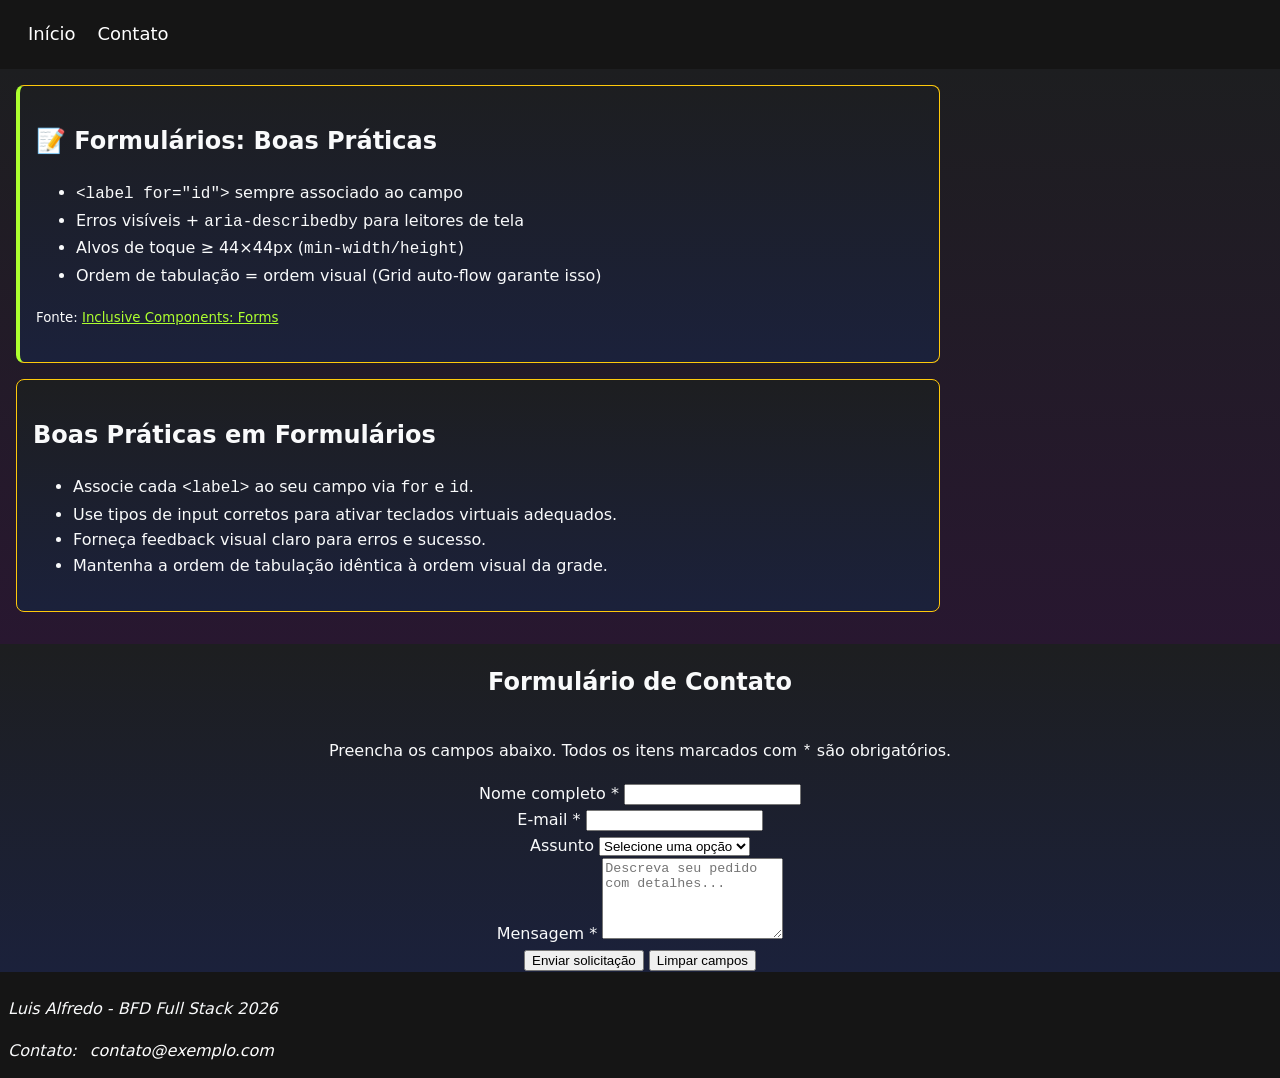
<file: form-page.html>
<!DOCTYPE html>
<html lang="pt-BR">

<head>
  <meta charset="UTF-8">
  <meta name="viewport" content="width=device-width, initial-scale=1.0">
  <title>UI/UX & Acessibilidade - Formulário</title>
  <link rel="stylesheet" href="style.css">
</head>

<body>
  <header>
    <nav id="Inicio">
      <a href="index.html">Início</a>
      <a href="form-page.html">Contato</a>
    </nav>
  </header>

  <div class="layout-wrapper">
    <main id="conteudo-principal">
      <!-- Bloco educativo: formulários acessíveis -->
      <section class="edu-box">
        <h2>📝 Formulários: Boas Práticas</h2>
        <ul>
          <li><code>&lt;label for="id"&gt;</code> sempre associado ao campo</li>
          <li>Erros visíveis + <code>aria-describedby</code> para leitores de tela</li>
          <li>Alvos de toque ≥ 44×44px (<code>min-width/height</code>)</li>
          <li>Ordem de tabulação = ordem visual (Grid auto-flow garante isso)</li>
        </ul>
        <p><small>Fonte: <a href="https://inclusive-components.design/forms/">Inclusive Components: Forms</a></small>
        </p>
      </section>


      <aside>
        <h2>Boas Práticas em Formulários</h2>
        <ul>
          <li>Associe cada <code>&lt;label&gt;</code> ao seu campo via <code>for</code> e <code>id</code>.</li>
          <li>Use tipos de input corretos para ativar teclados virtuais adequados.</li>
          <li>Forneça feedback visual claro para erros e sucesso.</li>
          <li>Mantenha a ordem de tabulação idêntica à ordem visual da grade.</li>
        </ul>
      </aside>
  </div>

  <section class="box-texto">
    <h1>Formulário de Contato</h1>
    <p>Preencha os campos abaixo. Todos os itens marcados com <code>*</code> são obrigatórios.</p>

    <form id="contact-form" action="#" method="post">
      <div class="form-group">
        <label class="nome" for="nome">Nome completo *</label>
        <input type="text" id="nome" name="nome" required aria-required="true" autocomplete="name">
      </div>

      <div class="form-group">
        <label for="email">E-mail *</label>
        <input type="email" id="email" name="email" required aria-required="true" autocomplete="email">
        <span class="error-msg" id="email-error" aria-live="polite"></span>
      </div>

      <div class="form-group">
        <label for="assunto">Assunto</label>
        <select id="assunto" name="assunto">
          <option value="">Selecione uma opção</option>
          <option value="duvida">Dúvida geral</option>
          <option value="suporte">Suporte técnico</option>
          <option value="parceria">Proposta de parceria</option>
        </select>
      </div>

      <div class="form-group">
        <label for="mensagem">Mensagem *</label>
        <textarea id="mensagem" name="mensagem" rows="5" required aria-required="true"
          placeholder="Descreva seu pedido com detalhes..."></textarea>
      </div>

      <div class="form-actions">
        <button type="submit">Enviar solicitação</button>
        <button type="reset">Limpar campos</button>
      </div>
    </form>
    </main>
  </section>

  <footer>
    <address>
      <p>Luis Alfredo - BFD Full Stack 2026</p>
      <p>Contato: <a href="mailto:contato@exemplo.com">contato@exemplo.com</a></p>
    </address>
  </footer>
</body>

</html>
</file>
<file: style.css>
/* =========================================
   BASE RESET & VARIÁVEIS (Comum a ambos os dias)
   ========================================= */
* {
  box-sizing: border-box;
}

:root {
  /* Cores teal com contraste AA garantido */
  --cor-texto: #f9fafb;
  --cor-fundo: #f9fafb;
  --cor-fundo-certo: #3b4651;
  --cor-fundo-card: #ffffff;
  --cor-primaria: #0d9488;
  --cor-primaria-hover: #0f766e;
  --cor-borda: #9ca3af;
  --cor-borda: #f9f9f9;
  --cor-erro: #b91c1c;
  --cor-foco: #0891b2;
  --cor-topo-fundo: rgb(21, 21, 21);

  /* Escala de espaçamento em PX (previsível, debug-friendly) */
  --espaco-xs: 4px;
  --espaco-sm: 8px;
  --espaco-md: 16px;
  --espaco-lg: 24px;
  --espaco-xl: 40px;

  /* Tipografia: rem apenas para font-size (escala com configurações do usuário) */
  --fonte-principal: system-ui, -apple-system, sans-serif;
  --tam-base: 1rem;
  /* 16px */
  --tam-h1: 2rem;
  /* 32px */
  --tam-h2: 1.5rem;
  /* 24px */
  --tam-small: 0.875rem;
  /* 14px */
}

html {
  font-size: 100%;
  /* Mantém 16px base */
}

body {
  font-family: var(--fonte-principal);
  font-size: var(--tam-base);
  line-height: 1.6;
  color: var(--cor-texto);
  background-color: var(--cor-fundo);
  margin: 0;
  padding: 0;
}

header {
  background-color: rgb(21, 21, 21);
  padding: 20px;
  font-size: 18px;
}

nav a,
footer a {
  color: white;
  text-decoration: none;
  padding: var(--espaco-sm);
}

.layout-wrapper {
  display: grid;
  align-items: start;
  grid-template-columns:1fr 300px;
  gap: var(--espaco-lg);
  max-width: auto;
  margin: 0;
  padding: var(--espaco-md);
  background: linear-gradient(#1d1e20 0%, #281730 100%);
}

article,
aside,
.edu-box {
  background: linear-gradient(#1d1e20 0%, #1b213b 100%);
  padding: 3px;
  border-radius: 8px;
  padding: var(--espaco-md);
  border: 1px solid #ffc90b;
  border-radius: 8px;
  margin-bottom: var(--espaco-md);
}

.edu-box {
  background-color: #73818f;
  border-left: 4px solid greenyellow;
}

.infp-box {
  border-left: 4px solid var(--cor-primaria);
  background: #f0fdfa;
  color: var(--espaco-sm);
  padding: var(--espaco-sm);
}

a {
  color: greenyellow;
}

footer {
  background: var(--cor-topo-fundo);
  color: var(--cor-fundo);
  text-align: var(--cor-fundo);
  padding: var(--espaco-sm);
}

img {
  max-width: 100%;
  height: auto;
  border: 1px solid var(--cor-primaria-hover);
}

.box-texto {
  display: grid;
  grid-template-rows: 1fr;
  grid-row: auto;
  background: linear-gradient(#1d1e20 0%, #1b213b 100%);
  text-align: center;
}

.nome {
  text-align: center;
  
  margin: auto;
  height: 100px;
}
</file>
